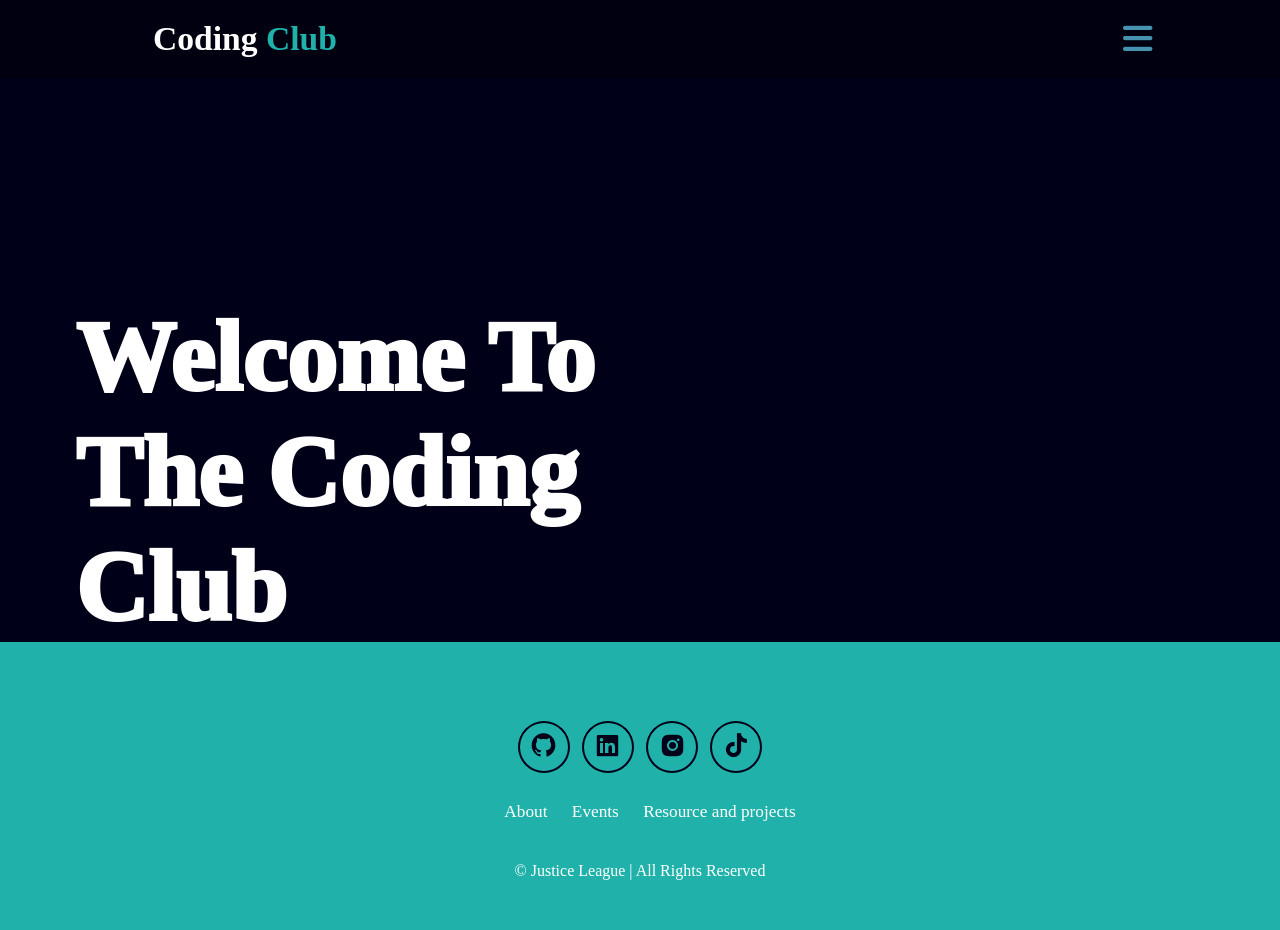
<file: index.html>
<!DOCTYPE html>
<html lang="en">
    <head>
        <meta charset="utf-8">
        <meta name="viewport" content="width=device-width, initial-scale=1.0">
        <title>Coding Club</title>
        <link rel="stylesheet" href="style.css">
        <link href='https://unpkg.com/boxicons@2.1.4/css/boxicons.min.css' rel='stylesheet'>
        <link rel="stylesheet" href="https://cdnjs.cloudflare.com/ajax/libs/font-awesome/6.7.2/css/all.min.css" integrity="sha512-Evv84Mr4kqVGRNSgIGL/F/aIDqQb7xQ2vcrdIwxfjThSH8CSR7PBEakCr51Ck+w+/U6swU2Im1vVX0SVk9ABhg==" crossorigin="anonymous" referrerpolicy="no-referrer" />
    </head>
    <body>
        <header>
            <a href="index.html">
                <h1 class="Logo">Coding <span>Club</span></h1>
            </a>

            <i class="fa-solid fa-bars" id="menu-icon"></i>

            <nav class="navbar">
                <ul>
                    <a href="About.html">About</a>
                    <a href="events.html">Events</a>
                    <a href="resource.html">Resource and Projects</a>
                    <a href="#socials">Socials</a>
                </ul>
            </nav>
        </header>
        
        <section class="hero">
            <div class="heading">
                <p class="welcome">Welcome To The Coding Club</p>
            </div>
            <div class="hero-video">
                <video src="media/videos/www-background.mp4"
                 autoplay 
                 loop
                 class="hero-video"
                ></video>
            </div>
        </section>



        <footer class="footer" id="socials">
            <div class="social-icons">
                <a href="https://github.com/CODINGCLUB404" target="_blank">
                    <i class="bx bxl-github"></i>
                </a>
    
                <a href="https://www.linkedin.com/in/coding-club-3841b1349" target="_blank">
                    <i class="bx bxl-linkedin-square"></i>
                </a>
    
                <a href="https://www.instagram.com/codingclub404?igsh=MTB4amQzNWxnZDgzeg== " target="_blank">
                    <i class="bx bxl-instagram-alt"></i>
                </a>
    
                <a href="https://www.tiktok.com/@codingclub404" target="_blank">
                    <i class='bx bxl-tiktok'></i>
                </a>
            </div>
    
            <ul class="list">
                <li>
                    <a href="About.html">About</a>
                </li>
    
                <li>
                    <a href="events.html">Events</a>
                </li>
    
                <li>
                    <a href="resource.html">Resource and projects</a>
                </li>
          
            </ul>
    
            <p class="copyright">
                © Justice League | All Rights Reserved
            </p>
        </footer>
        

        <script src="script.js"></script>
    </body>
</html>
</file>
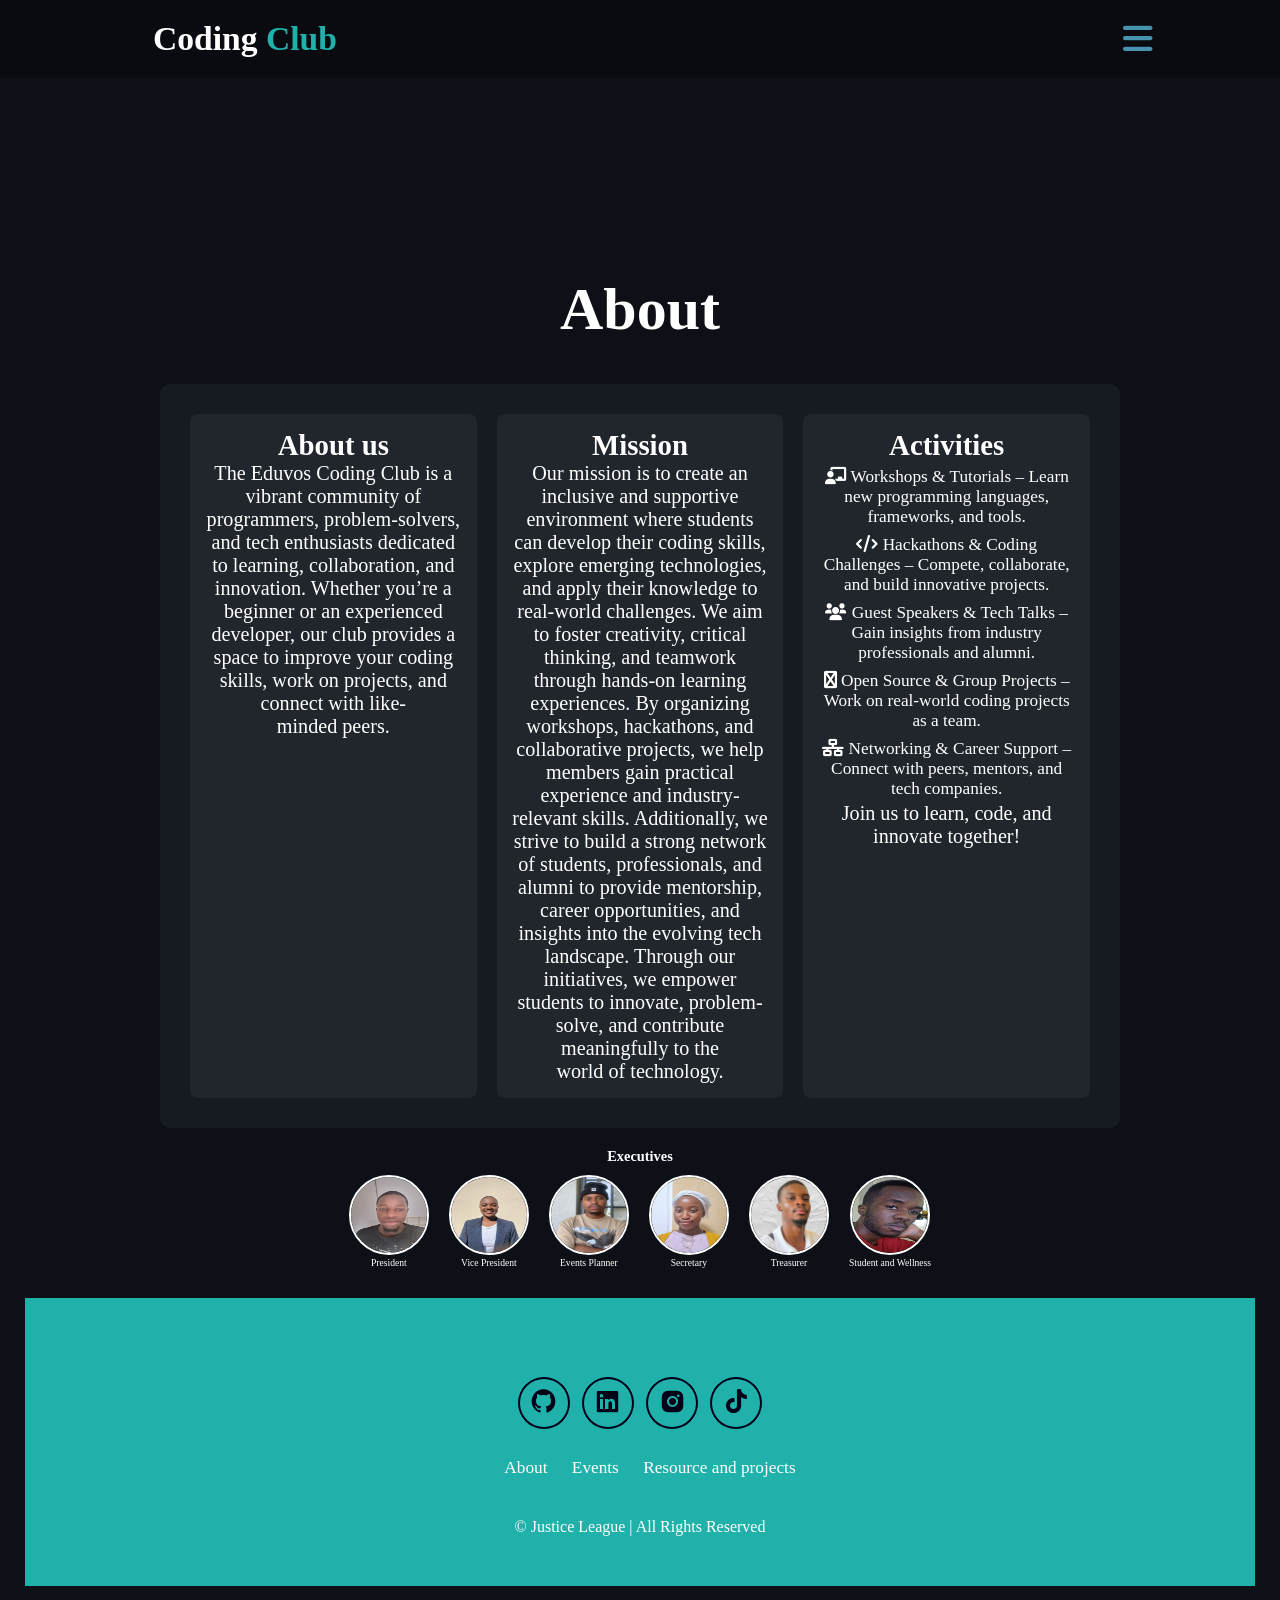
<file: About.html>
<!DOCTYPE html>
<html lang="en">
<head>
    <meta charset="UTF-8">
    <meta name="viewport" content="width=device-width, initial-scale=1.0">
    <link rel="stylesheet" href="style.css">
    <link rel="stylesheet" href="https://cdnjs.cloudflare.com/ajax/libs/font-awesome/6.0.0-beta3/css/all.min.css">
    <link href='https://unpkg.com/boxicons@2.1.4/css/boxicons.min.css' rel='stylesheet'>
    <title>About - Coding Club</title>
    <style>


    </style>
</head>
<body id="about-body">

<header>

    <a href="index.html">
        <h1 class="Logo">Coding <span>Club</span></h1>
    </a>

    <i class="fa-solid fa-bars" id="menu-icon"></i>

    <nav class="navbar">
        <ul>
            <a href="About.html">About</a>
            <a href="events.html">Events</a>
            <a href="resource.html">Resource and Projects</a>
            <a href="#socials">Socials</a>
        </ul>
    </nav>
</header>
<section>
<div class="container">
    <h1 class="about-title">About</h1>

    <div class="section">
        <div class="card">
            <h3>About us</h3>
            <p>The Eduvos Coding Club is a vibrant community of programmers, problem-solvers, and tech enthusiasts dedicated to learning, collaboration, and innovation. Whether you’re a beginner or an experienced developer, our club provides a space to improve your coding skills, work on projects, and connect with like-minded peers.</p>
        </div>
        <div class="card">
            <h3>Mission</h3>
            <p>Our mission is to create an inclusive and supportive environment where students can develop their coding skills, explore emerging technologies, and apply their knowledge to real-world challenges. We aim to foster creativity, critical thinking, and teamwork through hands-on learning experiences. By organizing workshops, hackathons, and collaborative projects, we help members gain practical experience and industry-relevant skills. Additionally, we strive to build a strong network of students, professionals, and alumni to provide mentorship, career opportunities, and insights into the evolving tech landscape. Through our initiatives, we empower students to innovate, problem-solve, and contribute meaningfully to the world of technology.</p>
        </div>
        <div class="card">
            <h3>Activities</h3>
            <ul>
                <li><i class="fas fa-chalkboard-teacher"></i> Workshops & Tutorials – Learn new programming languages, frameworks, and tools.</li>
                <li><i class="fas fa-code"></i> Hackathons & Coding Challenges – Compete, collaborate, and build innovative projects.</li>
                <li><i class="fas fa-users"></i> Guest Speakers & Tech Talks – Gain insights from industry professionals and alumni.</li>
                <li><i class="fas fa-github"></i> Open Source & Group Projects – Work on real-world coding projects as a team.</li>
                <li><i class="fas fa-network-wired"></i> Networking & Career Support – Connect with peers, mentors, and tech companies.</li>
            </ul>
            <p>Join us to learn, code, and innovate together!</p>
        </div>
    </div>

    <h2>Executives</h2>
    <div class="executives">
        <div class="executive">
            <img src="media/images/Vusi Kunene Matlou - President.jpeg" alt="President">
            <p>President</p>
        </div>
        <div class="executive">
            <img src="media/images/Tanatswanashe Mthembu - Vice President.jpeg" alt="Vice President">
            <p>Vice President</p>
        </div>
        <div class="executive">
            <img src="media/images/Vuyisile Shokane - Events Planner.jpeg" alt="Events Planner">
            <p>Events Planner</p>
        </div>

        <div class="executive">
            <img src="media/images/Ayanda Dlamini - Secretary.jpeg" alt="Secretary">
            <p>Secretary</p>
        </div>

        <div class="executive">
            <img src="media/images/Thoriso Dibatana - Treasurer.jpeg" alt="Treasurer">
            <p>Treasurer</p>
        </div>

        <div class="executive">
            <img src="media/images/Conquerant Lembindi - Student and Wellness.jpeg" alt="Student and Wellness">
            <p>Student and Wellness</p>
        </div>

    </div>
</div>

<footer class="footer" id="socials">
    <div class="social-icons">
        <a href="https://github.com/CODINGCLUB404" target="_blank">
            <i class="bx bxl-github"></i>
        </a>

        <a href="https://www.linkedin.com/in/coding-club-3841b1349" target="_blank">
            <i class="bx bxl-linkedin-square"></i>
        </a>

        <a href="https://www.instagram.com/codingclub404?igsh=MTB4amQzNWxnZDgzeg== " target="_blank">
            <i class="bx bxl-instagram-alt"></i>
        </a>

        <a href="https://www.tiktok.com/@codingclub404" target="_blank">
            <i class='bx bxl-tiktok'></i>
        </a>
    </div>

    <ul class="list">
        <li>
            <a href="About.html">About</a>
        </li>

        <li>
            <a href="events.html">Events</a>
        </li>

        <li>
            <a href="resource.html">Resource and projects</a>
        </li>
  
    </ul>

    <p class="copyright">
        © Justice League | All Rights Reserved
    </p>
</footer>

<script src="script.js"></script>
</section>
</body>
</html>
</file>
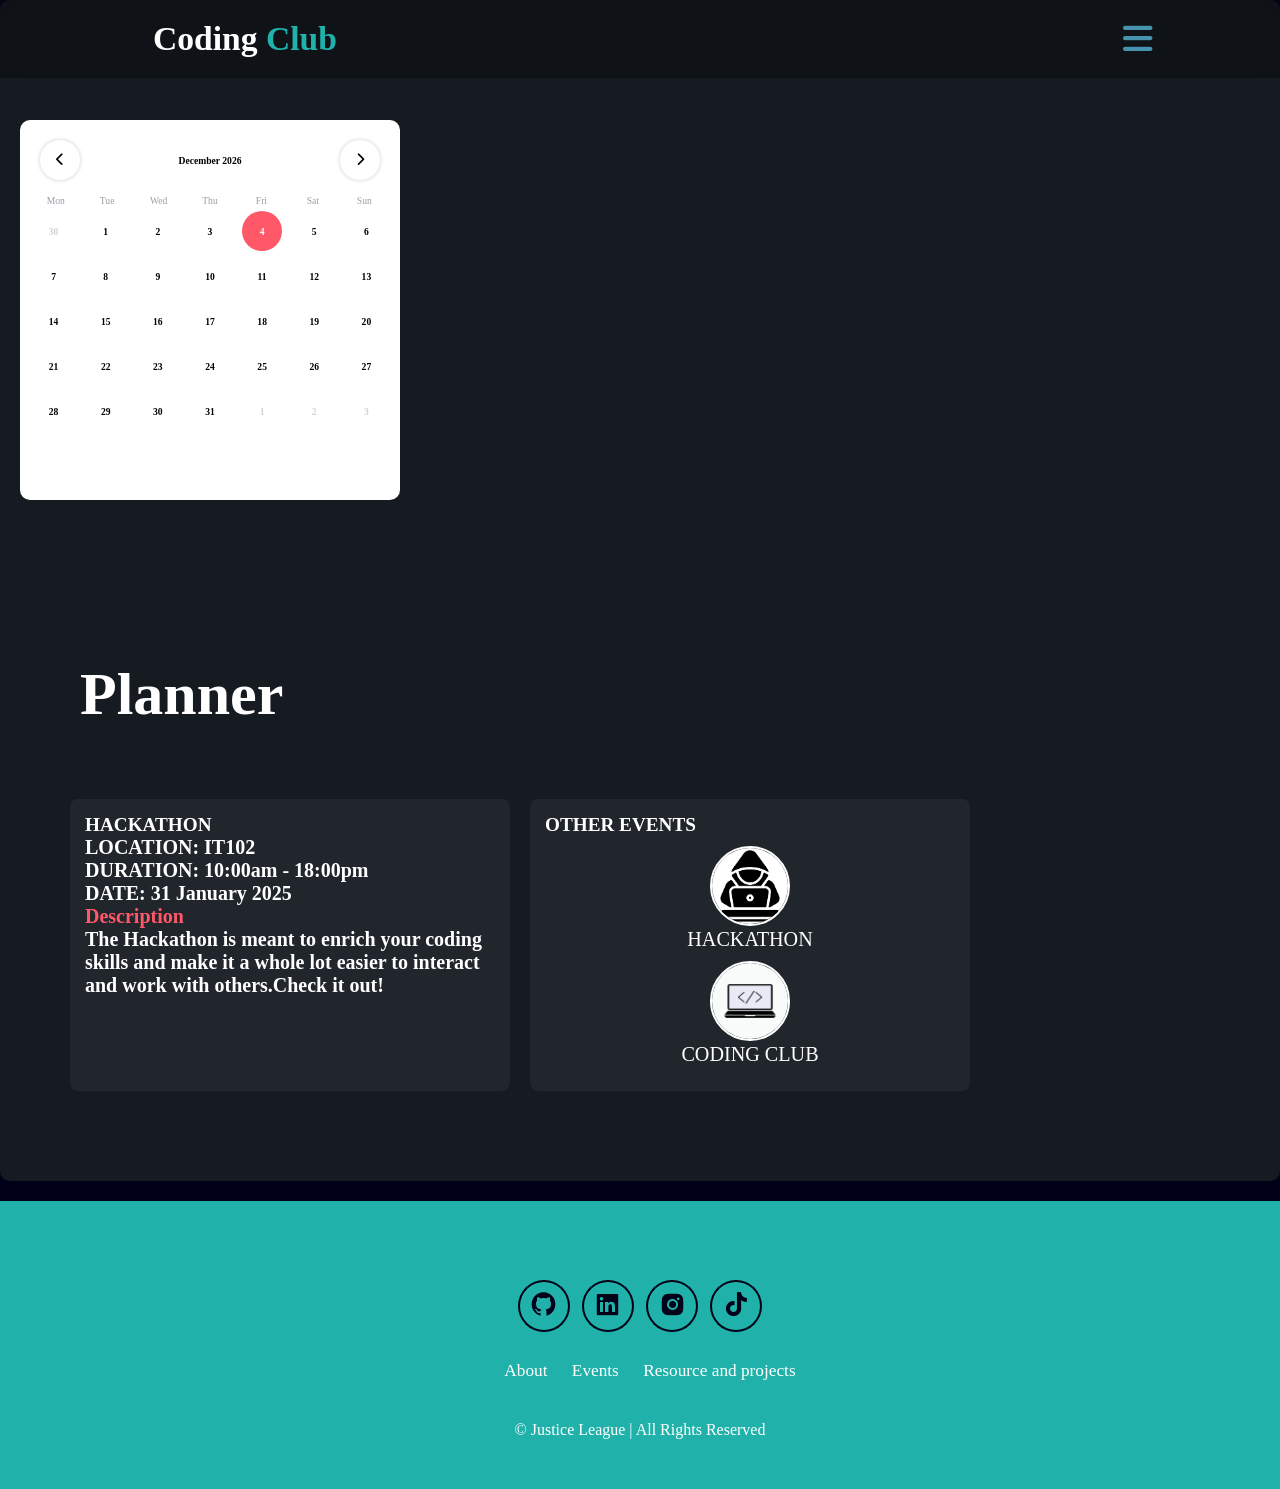
<file: events.html>
<!DOCTYPE html>
<html lang="en">
<head>
    <meta charset="UTF-8">
    <meta name="viewport" content="width=device-width, initial-scale=1.0">
    <link rel="stylesheet" href="style.css">
    <link rel="stylesheet" href="event.css">
    <link rel="stylesheet" href="https://cdnjs.cloudflare.com/ajax/libs/font-awesome/6.7.2/css/all.min.css" integrity="sha512-Evv84Mr4kqVGRNSgIGL/F/aIDqQb7xQ2vcrdIwxfjThSH8CSR7PBEakCr51Ck+w+/U6swU2Im1vVX0SVk9ABhg==" crossorigin="anonymous" referrerpolicy="no-referrer" />
    <link href='https://unpkg.com/boxicons@2.1.4/css/boxicons.min.css' rel='stylesheet'>
    <title>Events</title>
</head>
<header>
    <a href="index.html">
        <h1 class="Logo">Coding <span>Club</span></h1>
    </a>

    <i class="fa-solid fa-bars" id="menu-icon"></i>

    <nav class="navbar">
        <ul>
            <a href="About.html">About</a>
            <a href="events.html">Events</a>
            <a href="resource.html">Resource and Projects</a>
            <a href="#socials">Socials</a>
        </ul>
    </nav>
</header>

<body>
    <main>
        <divc class="section">
            <div style=" width:fit-content ;
            float:left;
             border-radius: 5px;
             background-color: 
              #161b22;
              margin-top: 100px;
              ">
                <div class="calender">
                    <div class="header">
                        <button id = "prevBtn">
                            <i class ="fa-solid fa-chevron-left"></i>
                        </button>
                        <div class="monthYear" id ="monthYear"></div>
                        <button id="nextBtn">
                            <i class ="fa-solid fa-chevron-right"></i>   
                        </button>
                    </div>
                    <div class="days">
                        <div class="day">Mon</div>
                        <div class="day">Tue</div>
                        <div class="day">Wed</div>
                        <div class="day">Thu</div>
                        <div class="day">Fri</div>
                        <div class="day">Sat</div>
                        <div class="day">Sun</div>
                    </div>
                    <div class="dates" id="dates"></div>
                </div>
            
             </div>
             <div style="width: fit-content; 
                        float:right;
                        margin-top:100px;
                        padding-left:0px;
                        background-color:  #161b22;">
    <div class="container">
        <h1 class="about-title" style ="font-size: 30;">Planner</h1>
    
        <div class="section">
            <div class="card" >
                <h1>HACKATHON</h1>
                <p> <h4 style ="font-size: 20px;">LOCATION: IT102</h4></p>
                <p> <h4 style ="font-size: 20px;">DURATION: 10:00am - 18:00pm</h4></p>
                <p> <h4 style ="font-size: 20px;">DATE: 31 January 2025</h4></p>
                <p> <h4 style ="font-size: 20px; align-items: center;color:#ff5869">Description</h4></p>
                <p> <h4 style ="font-size: 20px;">The Hackathon is meant to enrich your coding skills and make it a whole lot easier to interact and work with others.Check it out!</h4></p>
            </div>
            <div class="card" stlye="border-radius 50px" >
                <h1>OTHER EVENTS</h1>
                <div class="executive">
                    <img src="media/images/hackaer.png" alt="HACKATHON">
                    <p>HACKATHON</p>
                </div>
                <div class="executive">
                    <img src="media/images/laptop.avif" alt="HACKATHON">
                    <p>CODING CLUB</p>
                </div>
            </div>
        </div>
    </div>
             </div>
        </div>

   
    
    <script src=script.js></script>              
    </main>
    <footer class="footer" id="socials" style="margin-top: auto;float: none;">
        <div class="social-icons">
            <a href="https://github.com/CODINGCLUB404" target="_blank">
                <i class="bx bxl-github"></i>
            </a>

            <a href="https://www.linkedin.com/in/coding-club-3841b1349" target="_blank">
                <i class="bx bxl-linkedin-square"></i>
            </a>

            <a href="https://www.instagram.com/codingclub404?igsh=MTB4amQzNWxnZDgzeg== " target="_blank">
                <i class="bx bxl-instagram-alt"></i>
            </a>

            <a href="https://www.tiktok.com/@codingclub404" target="_blank">
                <i class='bx bxl-tiktok'></i>
            </a>
        </div>

        <ul class="list">
            <li>
                <a href="About.html">About</a>
            </li>

            <li>
                <a href="events.html">Events</a>
            </li>

            <li>
                <a href="resource.html">Resource and projects</a>
            </li>
      
        </ul>

        <p class="copyright">
            © Justice League | All Rights Reserved
        </p>
    </footer> 
</body>

</html>
</file>
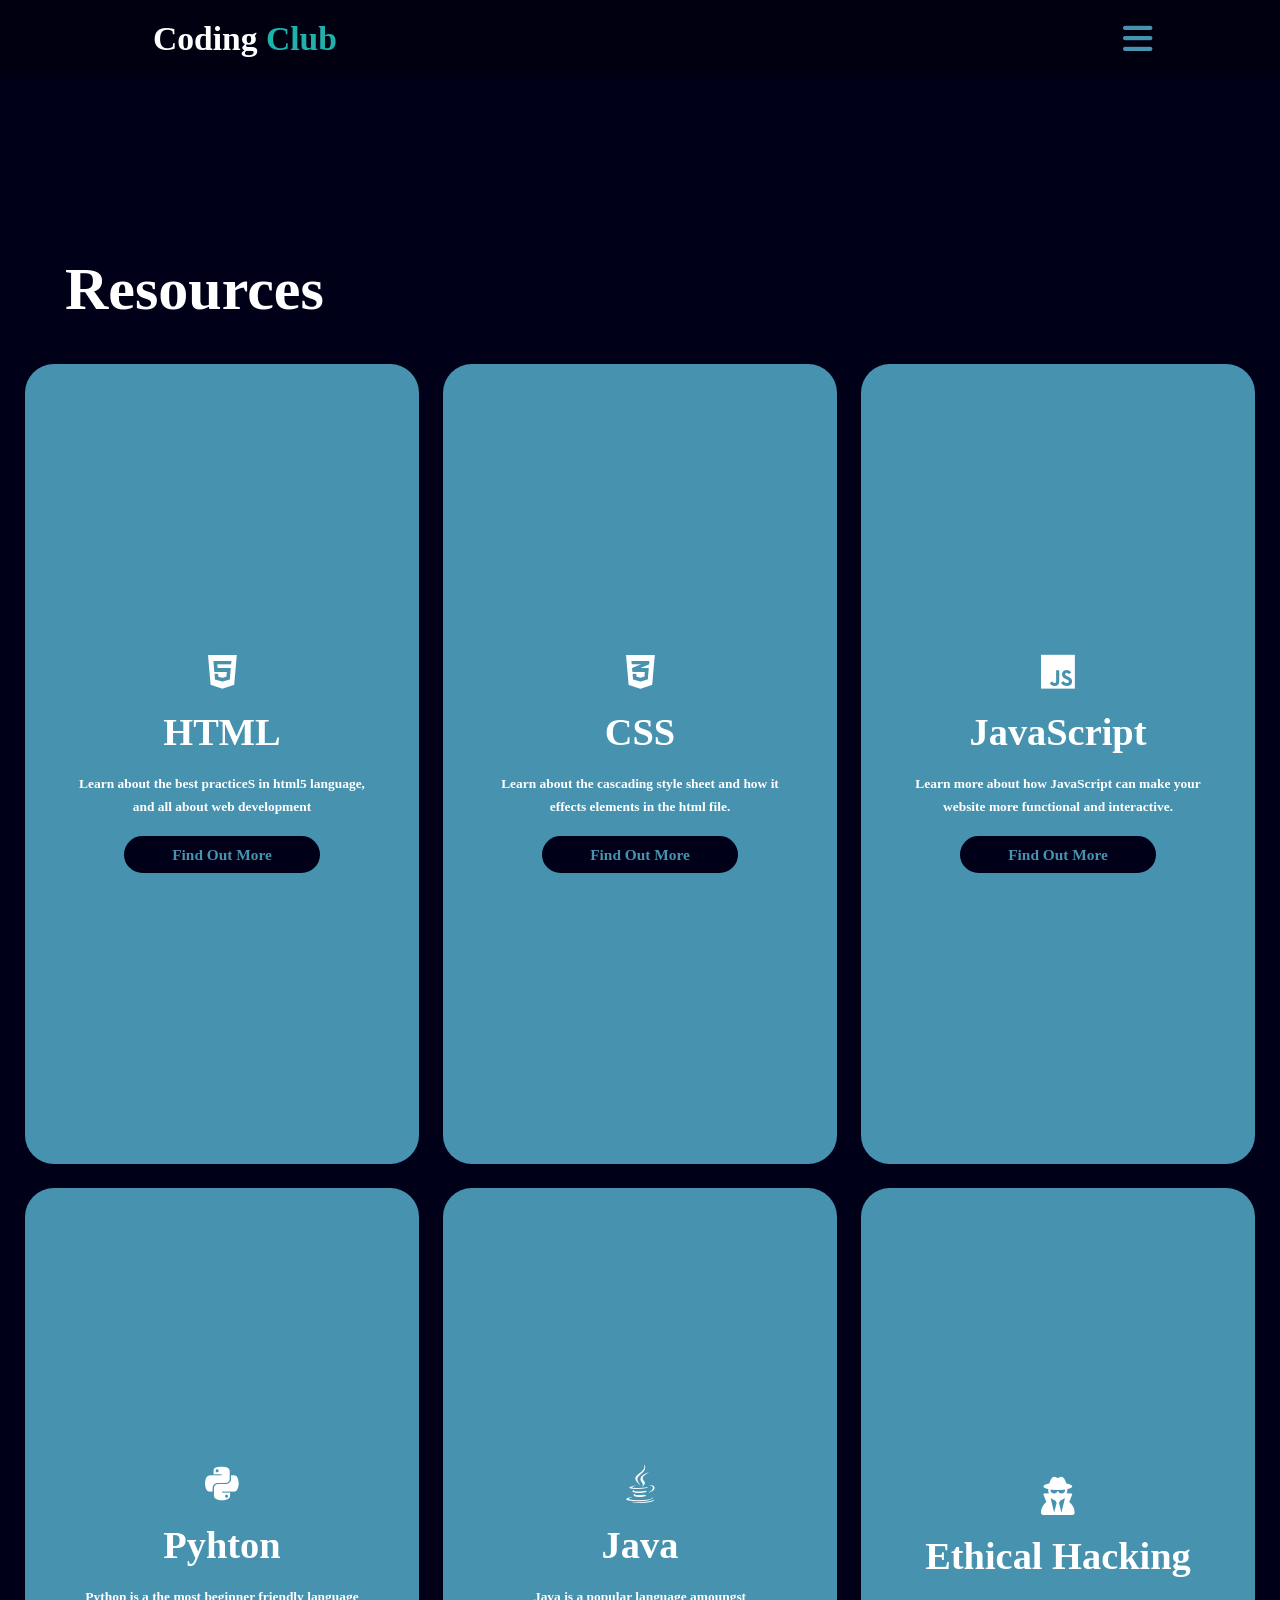
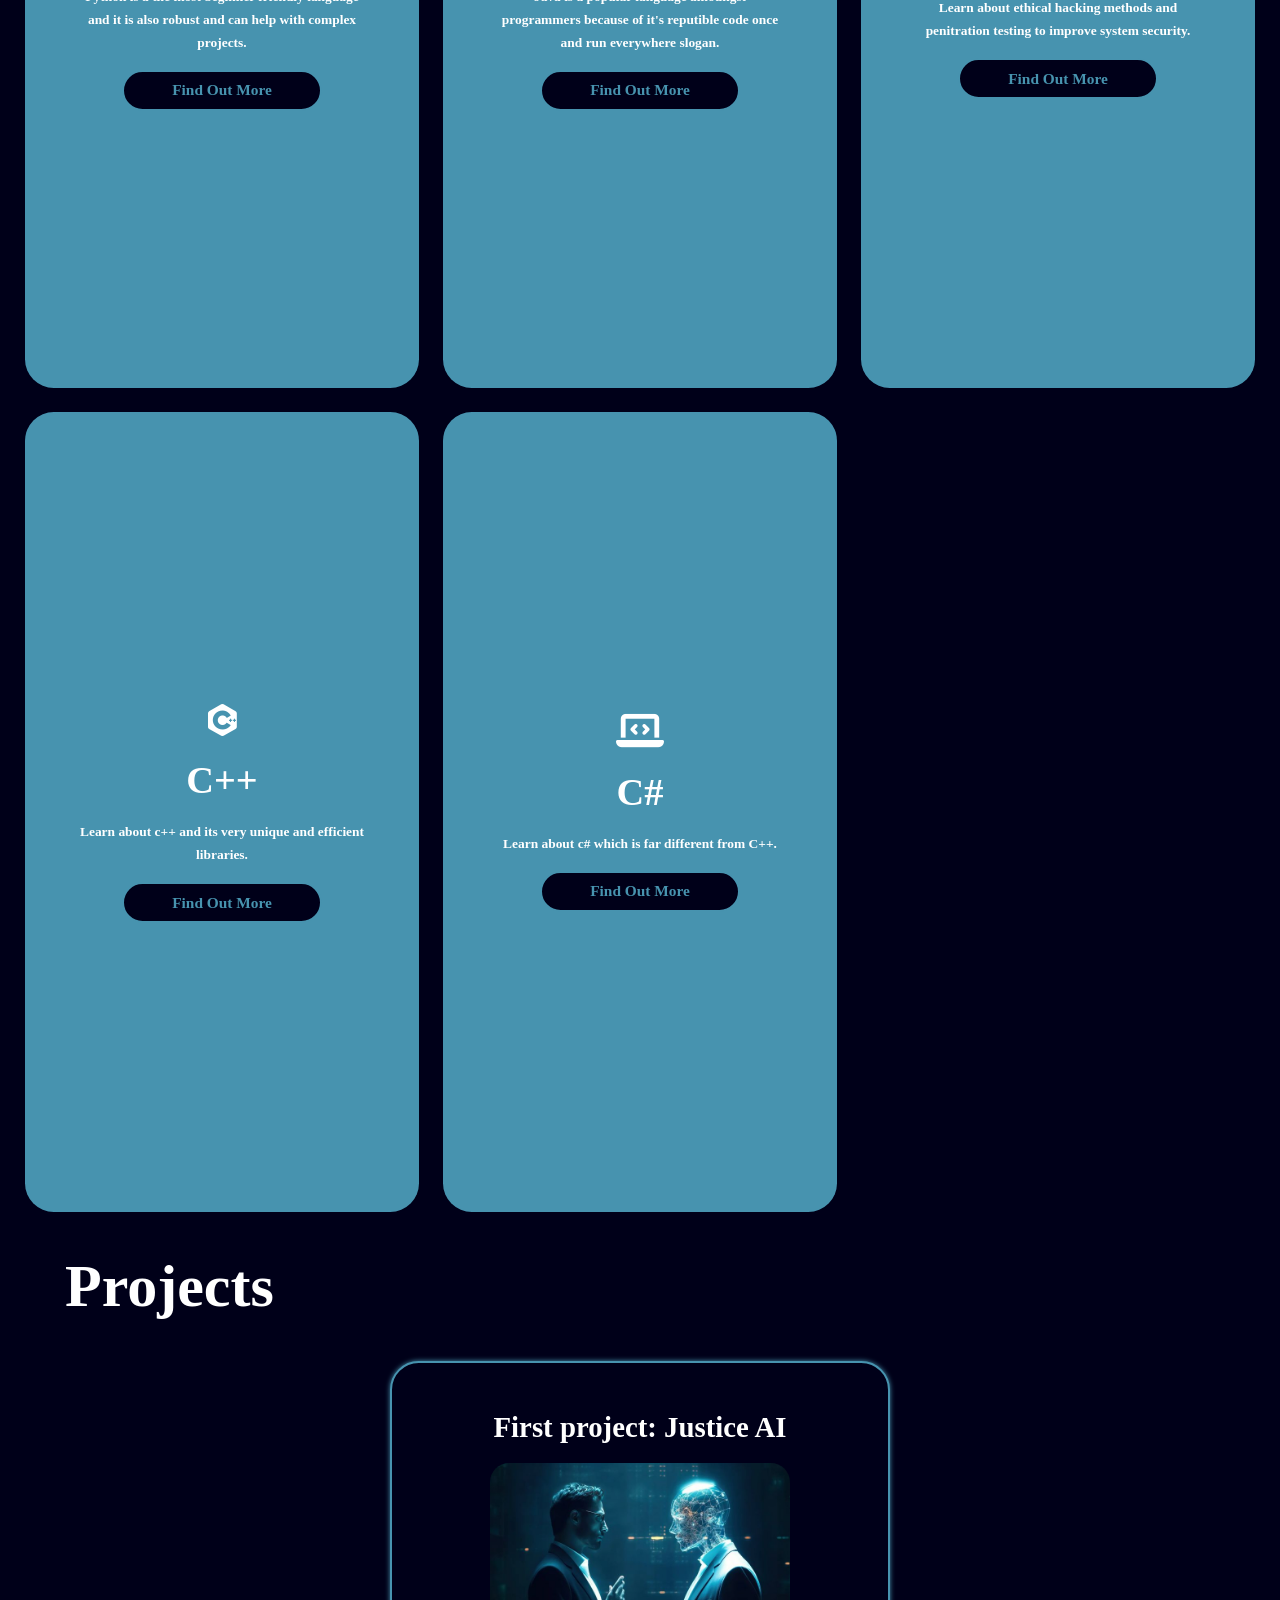
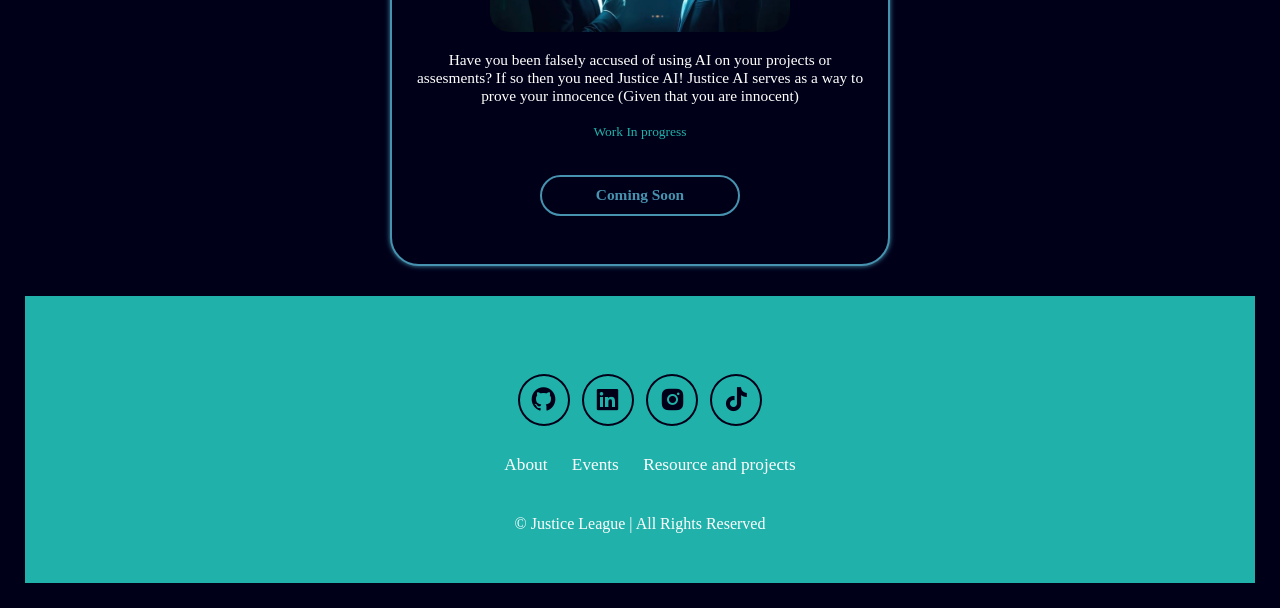
<file: resource.html>
<html lang="en">
<head>
    <meta charset="UTF-8">
    <meta name="viewport" content="width=device-width, initial-scale=1.0">
    <title>Resource and Projects</title>
    <link rel="stylesheet" href="style.css">
    <link rel="stylesheet" href="https://cdnjs.cloudflare.com/ajax/libs/font-awesome/6.7.2/css/all.min.css" integrity="sha512-Evv84Mr4kqVGRNSgIGL/F/aIDqQb7xQ2vcrdIwxfjThSH8CSR7PBEakCr51Ck+w+/U6swU2Im1vVX0SVk9ABhg==" crossorigin="anonymous" referrerpolicy="no-referrer" />
    <link href='https://unpkg.com/boxicons@2.1.4/css/boxicons.min.css' rel='stylesheet'>
</head>
<body>
    <header>
      
        <a href="index.html">
            <h1 class="Logo">Coding <span>Club</span></h1>
        </a>

        <i class="fa-solid fa-bars" id="menu-icon"></i>

        <nav class="navbar">
            <ul>
                <a href="About.html">About</a>
                <a href="events.html">Events</a>
                <a href="resource.html">Resource and Projects</a>
                <a href="#socials">Socials</a>
            </ul>
        </nav>
    </header>

    <section class="resource" id="resource">
      <h1 class="resource-title">Resources</h1>
    
     <div class="container-resource">
        <div class="resource-card">
            <div class="resource-info">
                <i class="fa-brands fa-html5"></i>
                <h4>HTML</h4>
                <p>Learn about the best practiceS in html5 language, and all about web development</p>
                <button class="btn">Find Out More</button>
            </div>
        </div>

        <div class="resource-card">
            <div class="resource-info">
                <i class="fa-brands fa-css3-alt"></i>
                <h4>CSS</h4>
                <p>Learn about the cascading style sheet and how it effects elements in the html file.</p>
                <button class="btn">Find Out More</button>
            </div>
        </div>

        <div class="resource-card">
            <div class="resource-info">
                <i class="fa-brands fa-js"></i>
                <h4>JavaScript</h4>
                <p>Learn more about how JavaScript can make your website more functional and interactive.</p>
                <button class="btn">Find Out More</button>
            </div>
        </div>

        <div class="resource-card">
            <div class="resource-info">
                <i class="fa-brands fa-python"></i>
                <h4>Pyhton</h4>
                <p>Python is a the most beginner friendly language and it is also robust and can help with complex projects.</p>
                <button class="btn">Find Out More</button>
            </div>
        </div>
        
        <div class="resource-card">
            <div class="resource-info">
                <i class="fa-brands fa-java"></i>
                <h4>Java</h4>
                <p>Java is a popular language amoungst programmers because of it's reputible code once and run everywhere slogan.</p>
                <button class="btn">Find Out More</button>
            </div>
        </div>

        <div class="resource-card">
            <div class="resource-info">
                <i class="fa-solid fa-user-secret"></i>
                <h4>Ethical Hacking</h4>
                <p>Learn about ethical hacking methods and penitration testing to improve system security.</p>
                <button class="btn">Find Out More</button>
            </div>
        </div>

        <div class="resource-card">
            <div class="resource-info">
                <i class='bx bxl-c-plus-plus'></i>
                <h4>C++</h4>
                <p>Learn about c++ and its very unique and efficient libraries.</p>
                <button class="btn">Find Out More</button>
            </div>
        </div>

        <div class="resource-card">
            <div class="resource-info">
                <i class="fa-solid fa-laptop-code"></i>
                <h4>C#</h4>
                <p>Learn about c# which is far different from C++.</p>
                <button class="btn">Find Out More</button>
            </div>
        </div>
     </div>

     <h1 class="resource-title">Projects</h1>
     <div class="container-projects">
        <div class="projects-info">
            <h4>First project: Justice AI</h4>
            <img src="media/images/Justice-Ai.jpg" alt="ai lawyer">
            <p>Have you been falsely accused of using AI on your projects or assesments? If so then you need Justice AI! Justice AI serves as a way to prove your innocence (Given that you are innocent)</p>
            <span class="inProgress">Work In progress</span>
            <div class="btn">Coming Soon</div>
        </div>
     </div>

     <footer class="footer" id="socials">
        <div class="social-icons">
            <a href="https://github.com/CODINGCLUB404" target="_blank">
                <i class="bx bxl-github"></i>
            </a>

            <a href="https://www.linkedin.com/in/coding-club-3841b1349" target="_blank">
                <i class="bx bxl-linkedin-square"></i>
            </a>

            <a href="https://www.instagram.com/codingclub404?igsh=MTB4amQzNWxnZDgzeg== " target="_blank">
                <i class="bx bxl-instagram-alt"></i>
            </a>

            <a href="https://www.tiktok.com/@codingclub404" target="_blank">
                <i class='bx bxl-tiktok'></i>
            </a>
        </div>

        <ul class="list">
            <li>
                <a href="About.html">About</a>
            </li>

            <li>
                <a href="events.html">Events</a>
            </li>

            <li>
                <a href="resource.html">Resource and projects</a>
            </li>
      
        </ul>

        <p class="copyright">
            © Justice League | All Rights Reserved
        </p>
    </footer>

    <script src="script.js"></script>
    </section>
</body>
</html>
</file>
<file: style.css>
/* Primary colors*/
:root{
    --background-color: rgb(0, 0, 25);
    --secondary-color: lightseagreen;
    --text-color: #ffffff;
    --main-color:  #4793AF;
}

/* universal settings*/
*{
    box-sizing: border-box;
    text-decoration: none;
    padding: 0;
    margin: 0;
    scroll-behavior: smooth;
    font-family: "Poppins";
}


body{
    background-color: var(--background-color);
    color: var(--text-color);
    width: 100%;
    box-sizing: border-box;
}

html{
    box-sizing: border-box;
    font-size: 60%;
    overflow-x: hidden;
    width: 100%;
    margin: 0;
}

/* Header*/
header{
    position: fixed;
    width: 100%;
    display: flex;
    flex-direction: row;
    justify-content: space-between;
    align-items: center;
    padding: 20px 10%;
    z-index: 1000;
    backdrop-filter: blur(10px);
    background: rgba(0, 0, 0, 0.3) ;
    top: 0;
    left: 0;
}

.hero-video{
    width: 100%;
}

/* Logo element */
.Logo{
    position: relative;
    left: 0px;
    cursor: pointer;
    font-size: 3.5rem;
    transition: 0.3s ease-in-out;
    margin-left: 25px;
    color: var(--text-color);
}

span{
    color: var(--secondary-color);
}

.Logo:hover{
    transform: translateX(1.2);
    font-size: 4rem;
}

/* NavBar*/ 
.navbar a{
    font-size: 1.8rem;
    color: var(--text-color);
    margin-left: 3rem;
    font-weight: 500;
    transition: 0.3s ease-in-out;
    border-bottom: 3px solid transparent;
}

.navbar a:hover{
    color: var(--secondary-color);
    border-bottom: 3px solid var(--secondary-color);
    
}

.navbar.active{
    display: block;
}

/* menu-icon */
#menu-icon{
    display: none;
    font-size: 3.5rem;
    color: var(--main-color);
}

/* Hero section*/
.heading{
    z-index: 999;
    position: absolute;
    top: 300px;
    left: 75px;
    font-size: 100px;
    width: 600px;
    font-weight: 1000;
}

/* About-section*/
.about{
    padding: 100px 20px;
}

.card h3{
    font-size: 3rem;
}

.card p{
    font-size: 2.1rem;
}

.card ul li{
    font-size: 1.8rem;
    padding: 3px;
    list-style: none;
    margin-top: 2px;
}


/* welcome message */
.welcome{
    animation: 1s fadeInFromLeft ease-out forwards;
}

/* fadeInleft-Animation */
@keyframes fadeInFromLeft{
    0%{
        opacity: 0;
        transform: translateX(-90px);
    }
    100%{
        opacity: 1;
        transform: translateX(0);
    }
}


/* About page
 */

#about-body {
    font-family: Arial, sans-serif;
    background-color: #0d1117;
    color: white;
    text-align: center;
    margin: 0;
    margin-top: 190px;
    padding: 25px;
}
.container {
    max-width: 1000px;
    margin: auto;
    padding: 20px;
}

.section {
    display: flex;
    justify-content: space-between;
    flex-wrap: wrap;
    background-color: #161b22;
    padding: 20px;
    border-radius: 10px;
    margin-bottom: 20px;
}
.card {
    flex: 1;
    margin: 10px;
    padding: 15px;
    background-color: #21262d;
    border-radius: 8px;
    transition: transform 0.3s;
}
.card:hover {
    transform: scale(1.05);
    background-color: #30363d;
}
.executives {
    display: flex;
    justify-content: center;
}
.executive {
    text-align: center;
    margin: 10px;
}
.executive img {
    width: 80px;
    height: 80px;
    border-radius: 50%;
    border: 2px solid white;
    transition: transform 0.3s;
}

.social-icons a {
    color: white;
    margin-right: 15px;
    transition: color 0.3s ease;
    text-decoration: none;

}

.social-icons a:hover {
    color: #161b22;
}

.about-title{
    justify-self: center;
    font-size: 60px;
    padding: 40px;
}

html {
    scroll-behavior: smooth;
}
/* =============================================== Resource and Projects Page ==========================================*/
.resource{
    margin-top: 190px;
    padding: 25px;
}

.resource-title{
    justify-self: center;
    font-size: 60px;
    padding: 40px;
}

.container-resource{
    display: grid;
    grid-template-columns: repeat(auto-fit, minmax(300px, 1fr));
    align-items: center;
    gap: 2.5rem;
}

.resource-card{
    display: flex;
    justify-content: center;
    align-items: center;
    background-color: var(--main-color);
    height: 800px;
    border-radius: 3rem;
    cursor: pointer;
    border: 5px solid transparent;
    transition: 0.4s ease-in-out;
}

.resource-card:hover{
    background:  var(--secondary-color);
    color: var(--background-color);
    border: 5px soild var(--main-color);
    transform: scale(1.03);
}

.resource-info{
    display: flex;
    flex-direction: column;
    text-align: center;
    justify-content: center;
    align-items: center;
    padding: 5rem;
}

.resource-info h4{
    font-size: 4rem;
    margin: 2rem 0;
    font-weight: 800;
}

.resource-info p{
    font-size: 1.4rem;
    font-weight: 600;
    line-height: 1.7;
}

.resource-info i{
    font-size: 4rem;
}

.resource-info img{
    width: 250px;
    height: 250px;
}

.btn{
    display: inline-block;
    padding: 1rem 2.8rem;
    background: var(--background-color);
    border-radius: 4rem;
    font-size: 1.6rem;
    color: var(--main-color);
    border: 2px solid var(--main-color);
    font-weight: 600;
    transition: 0.3s ease;
    cursor: pointer;
    margin-top: 15px;
    width: 200px;
}

.btn:hover{
    transform: scale(1.03);
    background-color: var(--main-color);
    color: var(--background-color);
    box-shadow: 0 0 25px var(--background-color);
}

.container-projects{
    display: grid;
    grid-template-columns: repeat(auto-fit, minmax(350px, 1fr));
    place-items: center;
    gap: 3rem;
    row-gap: 5rem;
    margin-bottom: 30px;
}

.projects-info{
    display: flex;
    flex-direction: column;
    align-items: center;
    justify-content: center;
    text-align: center;
    background-color: var(--background-color);
    border: 2px solid var(--main-color);
    border-radius: 3rem;
    gap: 2rem;
    padding: 5rem 2rem;
    overflow: hidden;
    cursor: pointer;
    box-shadow: 0 0 5px var(--main-color);
    transition: 0.3s ease-in-out;
    width: 500px;
}

.projects-info:hover{
    box-shadow: 0 0 25px var(--main-color)
                0 0 50px var(--main-color);
    transform: scale(1.02);
}

.projects-info img{
    max-width: 300px;
    border-radius: 2rem;
    object-fit: cover;
}

.projects-info h4{
    font-size: 3rem;
}

.projects-info p{
    font-size: 1.6rem;
}

.inProgress{
    font-size: 1.4rem;
}


/* Footer */
.footer{
    background-color: var(--secondary-color);
    padding: 50px 0;
}

.footer .social-icons{
    text-align: center;
}

.footer ul{
    text-align: center;
    font-size: 1.8rem;
}

.footer ul li{
    display: inline-block;
    margin-left: 20px;
}

.footer ul li a{
    color: var(--text-color);
    border-bottom: 3px solid transparent;
    transition: 0.3s ease-in-out;
}

.footer ul li a:hover{
    border-bottom: 3px solid var(--main-color);
}

.footer .copyright{
    text-align: center;
    margin-top: 40px;
    font-size: 16px;
}

.social-icons a{
    display: inline-flex;
    justify-content: center;
    align-items: center;
    font-size: 3rem;
    padding: 1rem;
    background: transparent;
    border: 2px solid var(--background-color);
    border-radius: 50%;
    color: var(--background-color);
    margin: 3rem 0.5rem;
    transition: 0.3s ease-in-out;
}

.social-icons a:hover{
    color: var(--text-color);
    background-color: var(--main-color);
    transform: scale(1.2) translateY(-5px);
    box-shadow: 0 0 25px var(--secondary-color);
    border: 2px solid var(--secondary-color);
}


/* Different screens  */
@media (max-width: 995px) {
    #menu-icon{
        display: block;
    }

    .navbar{
        position: absolute;
        top: 100%;
        right: 0;
        width: 40%;
        border-left: 3px solid var(--main-color);
        border-bottom: 3px solid var(--main-color);
        border-bottom-left-radius: 2rem;
        padding: 1rem 3%;
        background-color: var(--secondary-color);
        border-top: 0.1rem solid rgba(0, 0, 0, 0.1);
        display: none;
    }

    .navbar a{
        display: block;
        font-size: 2rem;
        margin: 3rem 0;
    }

    .navbar .active{
        display: block;
    }

    .navbar a:hover,
    .navbar a:active{
        padding: 1rem;
        border-radius: 0.5rem;
        border-bottom: 0.5rem solid var(--main-color);
    }  
}

@media (max-width: 990px){
        .hero{
         width: 500px;
        }

        .heading{
            left: 50%;
            right: 50%;
        }

        .welcome{
            font-size: 100px;
            text-align: center;
            justify-content: center;
            justify-self: center;
        }

        .hero-video{
            width: 100px;
            margin-top: px;
        }
    }

    @media (max-width: 1397px){
        .hero-video{
            width: 100vw;
        }
    }

    @media (max-width: 755px){
        .heading{
            left: 50%;
            right: 50%;
        }
    }

    @media (max-width: 444px){
        header{
            width: 45%;
        }

        html{
            width: 1pc;
            overflow-x: hidden;
        }
        .heading{
            left: 75%;
        }

        .footer{
            width: 200px;
        }

        .hero-video{
            max-width: 100vw;
        }
    }

    @media (max-width: 768px) {
        .section {
            flex-direction: column;
            align-items: center;
        }
        
        .card {
            width: 100%;
            margin: 10px 0;
        }

        .hero-video{
            width: 200px;
        }
    }

    @media (max-width: 768px) {
        .footer ul {
            flex-direction: column;
            text-align: center;
        }
    
        .footer ul li {
            margin-bottom: 10px;
        }
    }

    @media (max-width: 1285px){
        #menu-icon{
            display: block;
        }
    
        .navbar{
            position: absolute;
            top: 100%;
            right: 0;
            width: 50%;
            padding: 1rem 3rem;
            background: rgba(0, 0, 0, 0.8);
            border-bottom-left-radius: 2rem;
            border-left: 2px solid var(--main-color);
            border-bottom: 2px soild var(--main-color);
            display: none;
        }
    
        .navbar a{
            display: block;
            font-size: 2rem;
            margin: 3rem 0;
            color: var(--text-color);
    
        }
    
        .navbar.active{
            display: block;
        }
    }

@media (max-width: 416px){
    header{
        width: 100%;
    }

    .hero-video{
        width: 500px;
        height: auto;
        margin: 20px;

    }

    .heading{
        width: 10px;
    }

    .welcome{
        font-size: 20px;

    }

    .footer{
        width:auto;
    }
}

@media (max-width: 904px){
    .hero-video{
        width: 899px;
    }

    .welcome{
        position: absolute;
        font-size: 45px;
        right: 40px;
        width:200px;
    }

    .heading{
        width: 200px;
    }

    .footer{
        width: 904px;
    }

}

@media (max-width: 1000px){
    .footer{
        width: 1000px
    }
}

@media (max-width: 882px){
    .hero-video{
        width: 900px;
    }
}
 @media (min-width: 640px){
    .footer{
        align-items: center;
        padding-left: 0.5rem;
        padding-right: 0.5rem;
        height: auto;
        width: auto;
    }
 }
 @media (min-width: 440px){
    .footer{
        align-items: center;
        padding-left: 0.5rem;
        padding-right: 0.5rem;
        width: auto;
    }
 }
</file>
<file: event.css>
/*New Page Division*/
#events-body{
    margin-top: 95px;
    display: inline-grid;

}
* { box-sizing: border-box; }

#content {
  background-color: rgba(210, 210, 210, 0.5);
  border: 1px solid #000;
  padding: 0.5rem;
  display: flex;
}

#left,
#right {
    width: auto;
  background-color: rgba(10, 10, 10, 0.5);
  border: 1px solid #fff;
  padding: 0.5rem;
  flex-grow: 1;
  color:#fff;
}

.calender{
    color:#000;
    width: 380px;
    height: 380px;
    display: flex;
    flex-direction: column;
    padding: 10px;
    background:#fff;
    border-radius: 10px;
    box-shadow: 0 0 10px rgba(0,0,0,0,3);

}
.header{
    display: flex;
    justify-content: space-between;
    align-items: center;
    padding: 10px;
}

.monthYear{
    text-align: center;
    font-weight: 600;
    width: 150px;
}
.header button{
    display:flex;
    align-items: center;
    justify-content: center;
    border:none;
    border-radius: 50%;
    background: #fff;
    cursor:pointer;
    width: 40px;
    height: 40px;
    box-shadow: 0 0 4px rgba(0,0,0,0.2);


}

.days{
    display:grid;
    grid-template-columns: repeat(7,1fr);

}
.day {
    text-align: center;
    padding: 5px;
    color: #999FA6;
    font-weight: 500;
}

.dates {
    display: grid;
    grid-template-columns: repeat(7, 1fr);
    gap: 5px;
}

.date {
    display: flex;
    align-items: center;
    justify-content: center;
    text-align: center;
    padding: 10px;
    margin: auto;
    cursor: pointer;
    font-weight: 600;
    border-radius: 50%;
    width: 40px;
    height: 40px;
    transition: 0.2s;


}

.date:hover,
.date.active {
    background: #ff5869;
    color: #fff;

}
.date.inactive{
    color: #d2d2d2;

}
.date.inactive:hover{
    color: #fff;
}

#object1 {
    padding: 0;
}

#left {
    width: fit-content;
    padding-left: -90;
}



.footer{
    width: 100%;
}

@media (min-width: 640px){
   .footer{
       align-items: center;
       padding-left: 0.5rem;
       padding-right: 0.5rem;
       height: auto;
       width: auto;
   }
}
@media (min-width: 440px){
   .footer{
       align-items: center;
       padding-left: 0.5rem;
       padding-right: 0.5rem;
       width: auto;
   }
}
</file>
